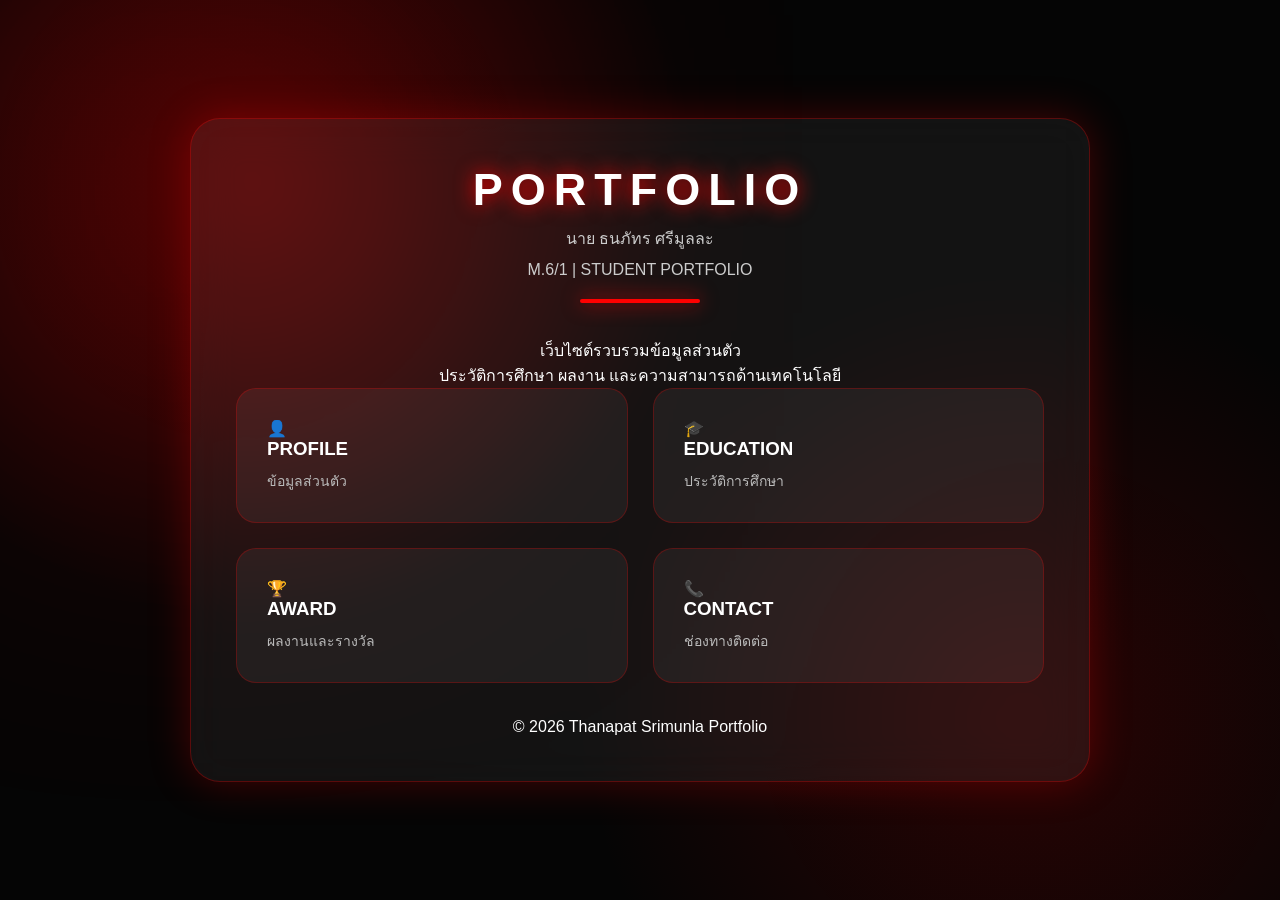
<file: index.html>
<!DOCTYPE html>
<html lang="th">

<head>

<meta charset="UTF-8">

<meta name="viewport" content="width=device-width, initial-scale=1.0">


<title>Thanapat Srimunla | Portfolio</title>


<link rel="stylesheet" href="style.css">


<link href="https://fonts.googleapis.com/css2?family=Orbitron:wght@500;700;900&family=Prompt:wght@300;400;500;700&display=swap" rel="stylesheet">


</head>


<body>


<div class="bg-animation"></div>



<div class="container home">



<div class="header">


<h1>

PORT<span>FOLIO</span>

</h1>


<p>
นาย ธนภัทร ศรีมูลละ
</p>


<p>
M.6/1 | STUDENT PORTFOLIO
</p>


<div class="line"></div>


</div>





<p class="intro" style="text-align:center;">

เว็บไซต์รวบรวมข้อมูลส่วนตัว<br>
ประวัติการศึกษา ผลงาน และความสามารถด้านเทคโนโลยี

</p>





<div class="menu">



<a href="profile.html" class="card">


<div>
👤
</div>


<h3>
PROFILE
</h3>


<p>
ข้อมูลส่วนตัว
</p>


</a>





<a href="education.html" class="card">


<div>
🎓
</div>


<h3>
EDUCATION
</h3>


<p>
ประวัติการศึกษา
</p>


</a>





<a href="award.html" class="card">


<div>
🏆
</div>


<h3>
AWARD
</h3>


<p>
ผลงานและรางวัล
</p>


</a>





<a href="contact.html" class="card">


<div>
📞
</div>


<h3>
CONTACT
</h3>


<p>
ช่องทางติดต่อ
</p>


</a>



</div>





<footer class="footer">

© 2026 Thanapat Srimunla Portfolio

</footer>



</div>



<script src="script.js"></script>


</body>

</html>
</file>
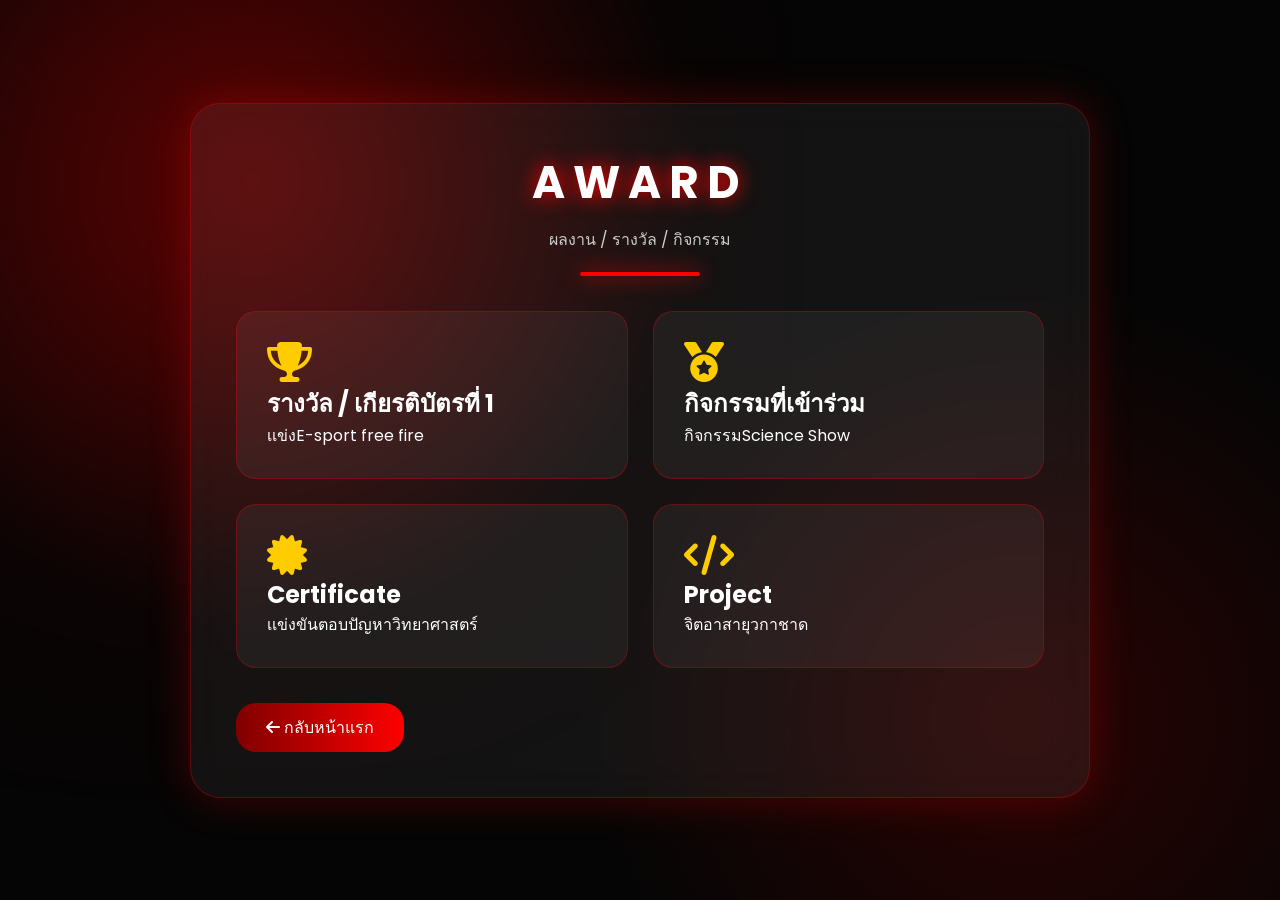
<file: award.html>
<!DOCTYPE html>
<html lang="th">

<head>

<meta charset="UTF-8">
<meta name="viewport" content="width=device-width, initial-scale=1.0">

<title>Award - Portfolio</title>

<link rel="stylesheet" href="style.css">


<link rel="preconnect" href="https://fonts.googleapis.com">

<link rel="preconnect" href="https://fonts.gstatic.com" crossorigin>

<link href="https://fonts.googleapis.com/css2?family=Poppins:wght@300;400;500;700&display=swap" rel="stylesheet">


<link rel="stylesheet"
href="https://cdnjs.cloudflare.com/ajax/libs/font-awesome/6.6.0/css/all.min.css">


</head>


<body>


<div class="bg-animation"></div>




<div class="container">



<div class="header">


<h1>AWARD</h1>


<p>ผลงาน / รางวัล / กิจกรรม</p>


<div class="line"></div>


</div>





<div class="award-box">



<div class="award-card">


<i class="fa-solid fa-trophy"></i>


<h2>รางวัล / เกียรติบัตรที่ 1</h2>


<p>
เเข่งE-sport free fire
</p>


</div>






<div class="award-card">


<i class="fa-solid fa-medal"></i>


<h2>กิจกรรมที่เข้าร่วม</h2>


<p>
กิจกรรมScience Show
</p>


</div>








<div class="award-card">


<i class="fa-solid fa-certificate"></i>


<h2>Certificate</h2>


<p>
เเข่งขันตอบปัญหาวิทยาศาสตร์
</p>


</div>








<div class="award-card">


<i class="fa-solid fa-code"></i>


<h2>Project</h2>


<p>
จิตอาสายุวกาชาด
</p>


</div>



</div>







<a href="index.html" class="back">

<i class="fa-solid fa-arrow-left"></i>

กลับหน้าแรก

</a>





</div>




<script src="script.js"></script>


</body>


</html>
</file>
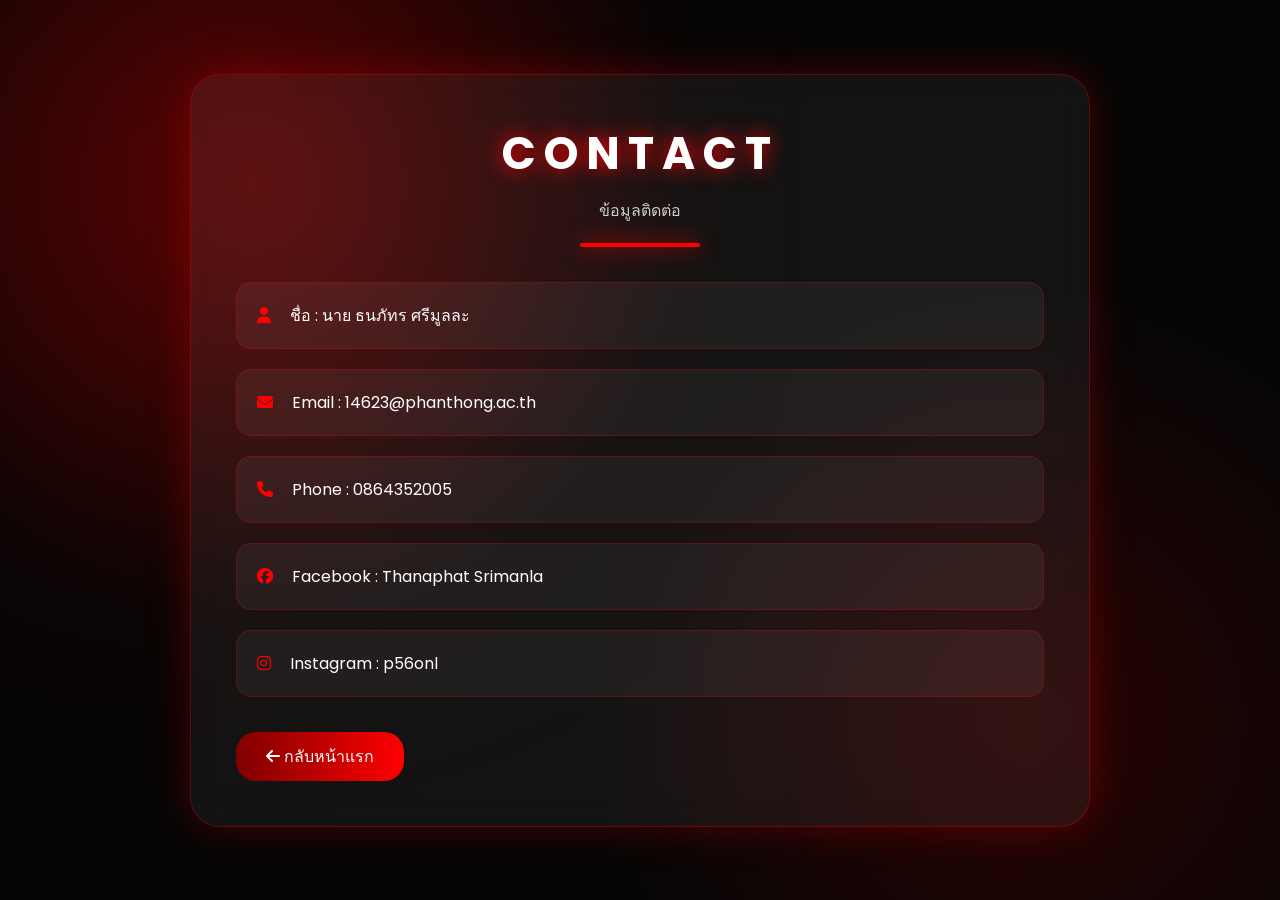
<file: contact.html>
<!DOCTYPE html>
<html lang="th">

<head>

<meta charset="UTF-8">
<meta name="viewport" content="width=device-width, initial-scale=1.0">

<title>Contact - Portfolio</title>

<link rel="stylesheet" href="style.css">


<link rel="preconnect" href="https://fonts.googleapis.com">

<link rel="preconnect" href="https://fonts.gstatic.com" crossorigin>

<link href="https://fonts.googleapis.com/css2?family=Poppins:wght@300;400;500;700&display=swap" rel="stylesheet">


<link rel="stylesheet"
href="https://cdnjs.cloudflare.com/ajax/libs/font-awesome/6.6.0/css/all.min.css">


</head>


<body>


<div class="bg-animation"></div>




<div class="container">



<div class="header">


<h1>CONTACT</h1>


<p>ข้อมูลติดต่อ</p>


<div class="line"></div>


</div>






<div class="contact-box">



<div class="contact-item">

<i class="fa-solid fa-user"></i>

<span>
ชื่อ : นาย ธนภัทร ศรีมูลละ
</span>

</div>





<div class="contact-item">

<i class="fa-solid fa-envelope"></i>

<span>
Email : 14623@phanthong.ac.th
</span>

</div>






<div class="contact-item">

<i class="fa-solid fa-phone"></i>

<span>
Phone : 0864352005
</span>

</div>



<div class="contact-item">

<i class="fa-brands fa-facebook"></i>

<span>
Facebook : Thanaphat Srimanla
</span>

</div>







<div class="contact-item">

<i class="fa-brands fa-instagram"></i>

<span>
Instagram : p56onl
</span>

</div>



</div>






<a href="index.html" class="back">

<i class="fa-solid fa-arrow-left"></i>

กลับหน้าแรก

</a>




</div>





<script src="script.js"></script>


</body>


</html>
</file>
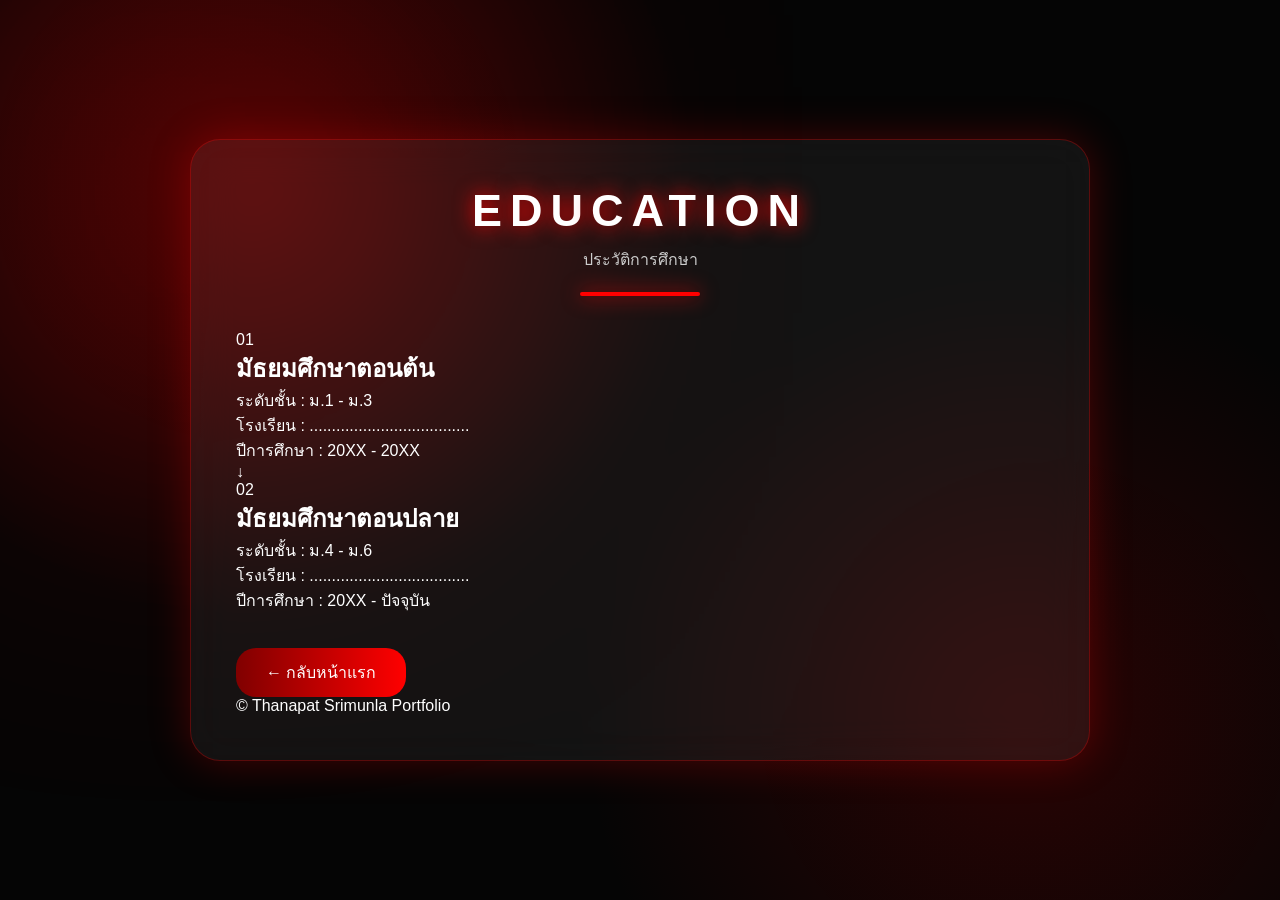
<file: education.html>
<!DOCTYPE html>
<html lang="th">

<head>

<meta charset="UTF-8">
<meta name="viewport" content="width=device-width, initial-scale=1.0">

<title>Education - Thanapat Portfolio</title>

<link rel="stylesheet" href="style.css">

<link href="https://fonts.googleapis.com/css2?family=Orbitron:wght@500;700;900&family=Prompt:wght@300;400;500;700&display=swap" rel="stylesheet">

</head>


<body>


<div class="bg-animation"></div>



<div class="container">



<header class="header">

<h1>
EDU<span>CATION</span>
</h1>

<p>
ประวัติการศึกษา
</p>

<div class="line"></div>

</header>





<section class="education-list">



<!-- มัธยมศึกษาตอนต้น -->

<div class="education-card">


<div class="number">
01
</div>


<div class="edu-content">


<h2>
มัธยมศึกษาตอนต้น
</h2>


<p>
ระดับชั้น : ม.1 - ม.3
</p>


<p>
โรงเรียน : ....................................
</p>


<p>
ปีการศึกษา : 20XX - 20XX
</p>


</div>


</div>






<div class="arrow">
↓
</div>






<!-- มัธยมศึกษาตอนปลาย -->


<div class="education-card">


<div class="number">
02
</div>


<div class="edu-content">


<h2>
มัธยมศึกษาตอนปลาย
</h2>


<p>
ระดับชั้น : ม.4 - ม.6
</p>


<p>
โรงเรียน : ....................................
</p>


<p>
ปีการศึกษา : 20XX - ปัจจุบัน
</p>


</div>


</div>



</section>






<a href="index.html" class="back">

← กลับหน้าแรก

</a>





<footer>

© Thanapat Srimunla Portfolio

</footer>




</div>



<script src="script.js"></script>


</body>

</html>
</file>
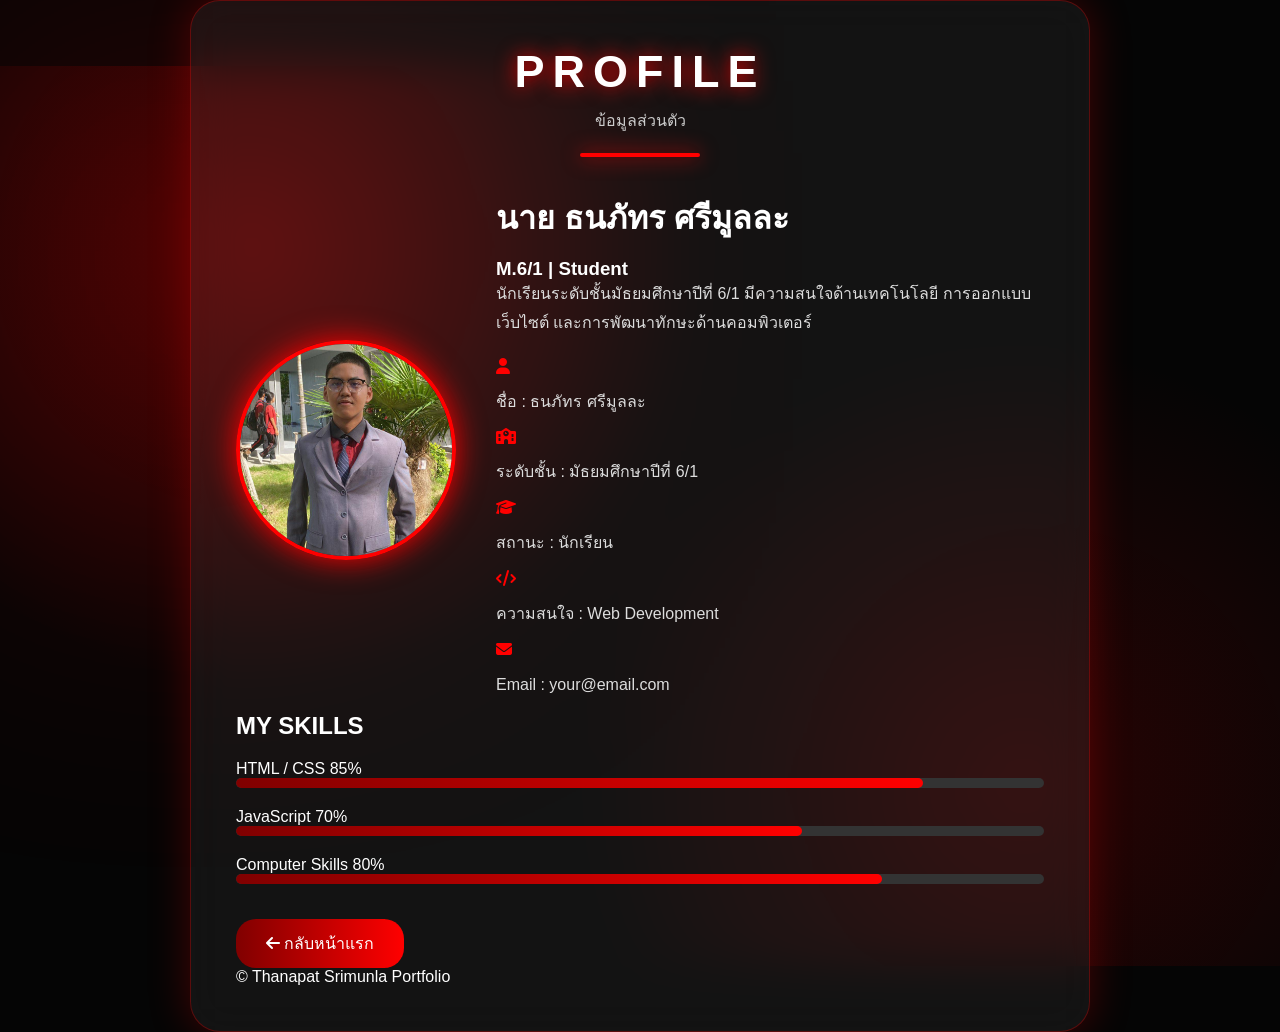
<file: profile.html>
<!DOCTYPE html>
<html lang="th">
<head>

<meta charset="UTF-8">
<meta name="viewport" content="width=device-width, initial-scale=1.0">

<title>Profile - Thanapat Portfolio</title>

<link rel="stylesheet" href="style.css">

<link href="https://fonts.googleapis.com/css2?family=Orbitron:wght@500;700;900&family=Prompt:wght@300;400;500;700&display=swap" rel="stylesheet">

<link rel="stylesheet"
href="https://cdnjs.cloudflare.com/ajax/libs/font-awesome/6.6.0/css/all.min.css">

</head>

<body>

<div class="bg-animation"></div>

<div class="container profile-container">

<header class="header">

<h1>
PRO<span>FILE</span>
</h1>

<p>
ข้อมูลส่วนตัว
</p>

<div class="line"></div>

</header>

<section class="profile-box">

<div class="profile-image">

<div class="image-border">

<!-- ใส่รูปของคุณตรงนี้ -->
<img src="image/IMG_20260715_095345.jpg" alt="Thanapat">

</div>

</div>

<div class="profile-info">

<h2>
นาย ธนภัทร ศรีมูลละ
</h2>

<h3>
M.6/1 | Student
</h3>

<p class="description">

นักเรียนระดับชั้นมัธยมศึกษาปีที่ 6/1
มีความสนใจด้านเทคโนโลยี
การออกแบบเว็บไซต์ และการพัฒนาทักษะด้านคอมพิวเตอร์

</p>

<div class="info">

<div class="info-item">
<i class="fa-solid fa-user"></i>
<p>ชื่อ : ธนภัทร ศรีมูลละ</p>
</div>

<div class="info-item">
<i class="fa-solid fa-school"></i>
<p>ระดับชั้น : มัธยมศึกษาปีที่ 6/1</p>
</div>

<div class="info-item">
<i class="fa-solid fa-graduation-cap"></i>
<p>สถานะ : นักเรียน</p>
</div>

<div class="info-item">
<i class="fa-solid fa-code"></i>
<p>ความสนใจ : Web Development</p>
</div>

<div class="info-item">
<i class="fa-solid fa-envelope"></i>
<p>Email : your@email.com</p>
</div>

</div>

</div>

</section>

<section class="skill-section">

<h2>
MY SKILLS
</h2>

<div class="skill-card">

<div class="skill">

<div class="skill-name">
HTML / CSS
<span>85%</span>
</div>

<div class="bar">
<span style="width:85%"></span>
</div>

</div>

<div class="skill">

<div class="skill-name">
JavaScript
<span>70%</span>
</div>

<div class="bar">
<span style="width:70%"></span>
</div>

</div>

<div class="skill">

<div class="skill-name">
Computer Skills
<span>80%</span>
</div>

<div class="bar">
<span style="width:80%"></span>
</div>

</div>

</div>

</section>

<a href="index.html" class="back">

<i class="fa-solid fa-arrow-left"></i>

กลับหน้าแรก

</a>

<footer>

© Thanapat Srimunla Portfolio

</footer>

</div>

<script src="script.js"></script>

</body>
</html>
</file>
<file: style.css>
/* ==========================
   GLOBAL
========================== */

*{
    margin:0;
    padding:0;
    box-sizing:border-box;
    font-family:'Poppins','Segoe UI',sans-serif;
}


body{

    min-height:100vh;

    display:flex;

    justify-content:center;

    align-items:center;

    background:#050505;

    color:white;

    overflow-x:hidden;

}


/* ==========================
   BACKGROUND
========================== */


.bg-animation{

    position:fixed;

    width:100%;

    height:100%;

    z-index:-1;


    background:

    radial-gradient(circle at 20% 20%,
    rgba(255,0,0,.25),
    transparent 35%),


    radial-gradient(circle at 80% 80%,
    rgba(150,0,0,.25),
    transparent 35%),


    #050505;

}



.bg-animation::after{

    content:"";

    position:absolute;

    width:400px;

    height:400px;

    background:red;

    filter:blur(180px);

    opacity:.25;

    animation:lightMove 8s infinite alternate;

}



@keyframes lightMove{


from{

transform:translate(-100px,-50px);

}


to{

transform:translate(500px,300px);

}


}



/* ==========================
   MAIN CONTAINER
========================== */


.container{

    width:900px;

    max-width:90%;


    background:

    rgba(255,255,255,.06);



    border:

    1px solid rgba(255,0,0,.3);



    backdrop-filter:

    blur(20px);



    border-radius:30px;



    padding:45px;



    box-shadow:

    0 0 40px rgba(255,0,0,.25);



    animation:

    fadeIn .8s ease;

}



@keyframes fadeIn{


from{

opacity:0;

transform:scale(.85);

}


to{

opacity:1;

transform:scale(1);

}


}




/* ==========================
   HEADER
========================== */


.header{

text-align:center;

}



.header h1{


font-size:45px;


letter-spacing:8px;


text-shadow:

0 0 20px red;



}



.header p{


color:#ccc;

margin-top:10px;


}



.line{


width:120px;


height:4px;


background:red;


margin:20px auto 35px;


border-radius:20px;


box-shadow:

0 0 20px red;


}





/* ==========================
   INDEX CARD MENU
========================== */


.menu{


display:grid;


grid-template-columns:

repeat(2,1fr);


gap:25px;


}



.card{


text-decoration:none;


color:white;



padding:30px;



border-radius:20px;



background:

rgba(255,255,255,.05);



border:

1px solid rgba(255,0,0,.25);



transition:.35s;


}



.card i{


font-size:40px;


color:#ff2222;


margin-bottom:20px;


}



.card h3{


margin-bottom:10px;


}



.card p{


font-size:14px;


color:#bbb;


}



.card:hover{


transform:

translateY(-10px)
scale(1.03);



background:

rgba(255,0,0,.12);



border-color:red;



box-shadow:

0 0 30px red;


}





/* ==========================
   PROFILE
========================== */


.profile-box{


display:flex;


gap:40px;


align-items:center;


}



.profile-image img{


width:220px;


height:220px;


object-fit:cover;


border-radius:50%;


border:4px solid red;


box-shadow:

0 0 30px red;


}



.profile-info h2{


font-size:32px;


margin-bottom:15px;


}



.profile-info p{


line-height:1.8;


color:#ddd;


}



.info{


margin-top:20px;


}



.info p{


margin:12px 0;


}



.info i{


color:red;


width:25px;


}






/* ==========================
   SKILL
========================== */


.skill-title{


margin-top:35px;


color:#ff3333;


}



.skill{


margin-top:20px;


}



.skill p{


margin-bottom:8px;


}



.bar{


height:10px;


background:#333;


border-radius:20px;


overflow:hidden;


}



.bar span{


display:block;


height:100%;


background:

linear-gradient(
90deg,
#800000,
red
);



border-radius:20px;


}





/* ==========================
   EDUCATION TIMELINE
========================== */


.timeline{


border-left:

3px solid red;


padding-left:30px;


}



.timeline-item{


margin-bottom:35px;


position:relative;


}



.timeline-item::before{


content:"";


position:absolute;


left:-43px;


top:5px;


width:18px;


height:18px;


background:red;


border-radius:50%;


box-shadow:

0 0 20px red;


}



.timeline-item h2{


color:#ff3333;


}



.timeline-item p{


color:#ccc;


}





/* ==========================
   AWARD
========================== */


.award-box{


display:grid;


grid-template-columns:

repeat(2,1fr);


gap:25px;


}



.award-card{


padding:30px;


border-radius:20px;


background:

rgba(255,255,255,.05);



border:

1px solid rgba(255,0,0,.3);



transition:.3s;


}



.award-card:hover{


transform:translateY(-8px);


box-shadow:

0 0 25px red;


}



.award-card i{


font-size:40px;


color:#ffcc00;


}





/* ==========================
   CONTACT
========================== */


.contact-box{


display:flex;


flex-direction:column;


gap:20px;


}



.contact-item{


padding:20px;


border-radius:15px;


background:

rgba(255,255,255,.05);



border:

1px solid rgba(255,0,0,.25);


}



.contact-item i{


color:red;


margin-right:15px;


}





/* ==========================
   BUTTON
========================== */


.back{


display:inline-block;


margin-top:35px;


padding:12px 30px;


border-radius:20px;


background:

linear-gradient(
90deg,
#800000,
red
);



color:white;


text-decoration:none;


transition:.3s;


}



.back:hover{


box-shadow:

0 0 25px red;


transform:translateY(-5px);


}





/* ==========================
   FOOTER
========================== */


.footer{


text-align:center;


margin-top:35px;


}



#clock{


color:#ff5555;


margin-bottom:10px;


}





/* ==========================
   MOBILE
========================== */


@media(max-width:768px){


.container{


padding:25px;


}



.menu{


grid-template-columns:1fr;


}



.profile-box{


flex-direction:column;


text-align:center;


}



.award-box{


grid-template-columns:1fr;


}



.header h1{


font-size:32px;


}


}
</file>
